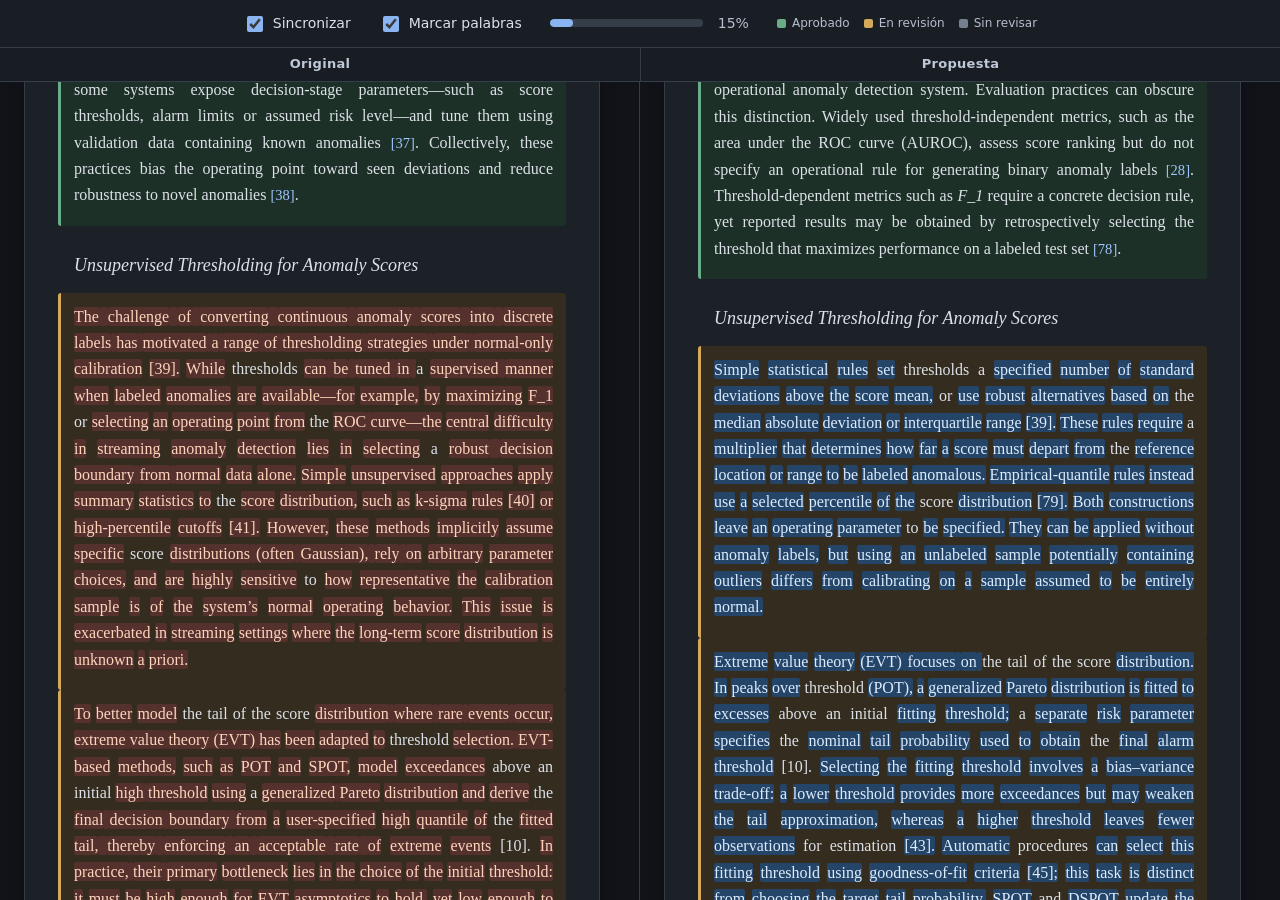
<file: index.html>
<!doctype html>
<html lang="es">
<head>
  <meta charset="utf-8">
  <meta name="viewport" content="width=device-width, initial-scale=1">
  <meta name="color-scheme" content="dark">
  <meta name="theme-color" content="#111318">
  <meta name="description" content="Comparación del manuscrito original y las propuestas de revisión de AutoCUSUM.">
  <title>AutoCUSUM · Original y propuesta</title>
  <link rel="stylesheet" href="styles.css">
  <script src="review-data.js" defer></script>
  <script src="review-model.js" defer></script>
  <script src="app.js" defer></script>
</head>
<body data-server-no-reload>
  <header class="controls" aria-label="Opciones de comparación">
    <label><input type="checkbox" id="sync" checked> Sincronizar</label>
    <label title="Rojo: palabras retiradas del original. Azul: palabras añadidas a la propuesta. Los párrafos aprobados no muestran marcas."><input type="checkbox" id="word-diff" checked> Marcar palabras</label>
    <div class="reading-progress">
      <progress id="scroll-progress-bar" class="scroll-progress-bar" value="0" max="100" aria-label="Progreso de lectura"></progress>
      <output id="scroll-progress" class="scroll-progress" aria-label="Porcentaje de desplazamiento">0%</output>
    </div>
    <div class="review-legend" aria-label="Colores de revisión">
      <span class="legend-approved">Aprobado</span>
      <span class="legend-review">En revisión</span>
      <span class="legend-unreviewed">Sin revisar</span>
    </div>
  </header>
  <main class="comparison" aria-label="Comparación del manuscrito">
    <div class="pane-label">Original</div>
    <div class="pane-label proposed-label">Propuesta</div>
    <section id="original-pane" class="paper-pane" aria-label="Paper original" tabindex="0"><article id="original-paper" class="paper"></article></section>
    <section id="proposed-pane" class="paper-pane" aria-label="Paper con el cambio propuesto" tabindex="0"><article id="proposed-paper" class="paper"></article></section>
  </main>
  <noscript>Activa JavaScript para ver los papers.</noscript>
</body>
</html>
</file>
<file: styles.css>
:root{color-scheme:dark;--line:#353d49;--ui:system-ui,-apple-system,BlinkMacSystemFont,"Segoe UI",sans-serif}
*{box-sizing:border-box}
body{margin:0;height:100dvh;display:flex;flex-direction:column;overflow:hidden;background:#111318;color:#dce1e8;font:16px/1.45 var(--ui)}
.controls{display:flex;flex-wrap:wrap;justify-content:center;align-items:center;gap:28px;min-height:48px;padding:10px 16px;background:#191d24;border-bottom:1px solid var(--line);flex-shrink:0}
.controls label{display:flex;align-items:center;gap:7px;font-size:14px;cursor:pointer}
.controls input{width:16px;height:16px;accent-color:#8bb5f1;cursor:pointer}
.review-legend{display:flex;align-items:center;gap:14px;font-size:12px;color:#b5bfce}
.review-legend span{display:flex;align-items:center;gap:6px;white-space:nowrap}
.review-legend span::before{content:"";width:9px;height:9px;border-radius:2px;background:#77808d}
.review-legend .legend-approved::before{background:#69ad88}
.review-legend .legend-review::before{background:#d4a95c}
.scroll-progress{min-width:4ch;text-align:right;font-size:14px;font-variant-numeric:tabular-nums;color:#b5bfce}
.reading-progress{display:flex;align-items:center;gap:10px}
.scroll-progress-bar{appearance:none;-webkit-appearance:none;display:block;width:clamp(80px,12vw,160px);height:8px;border:0;border-radius:999px;overflow:hidden;background:#353d49;color:#8bb5f1;accent-color:#8bb5f1}
.scroll-progress-bar::-webkit-progress-bar{background:#353d49;border-radius:999px}
.scroll-progress-bar::-webkit-progress-value{background:#8bb5f1;border-radius:999px}
.scroll-progress-bar::-moz-progress-bar{background:#8bb5f1;border-radius:999px}
input:focus-visible,.paper-pane:focus-visible{outline:2px solid #8bb5f1;outline-offset:-2px}
.comparison{display:grid;grid-template-columns:minmax(0,1fr) minmax(0,1fr);grid-template-rows:34px minmax(0,1fr);flex:1;min-height:0}
.pane-label{display:flex;justify-content:center;align-items:center;background:#181c23;border-bottom:1px solid var(--line);font-size:13px;font-weight:600;letter-spacing:.3px;color:#bec8d6}
.proposed-label{border-left:1px solid var(--line)}
.paper-pane{overflow:auto;min-width:0;padding:22px 24px 65px;scrollbar-gutter:stable;scrollbar-color:#526075 #15181f}
#original-pane{border-right:1px solid var(--line)}
.paper{background:#1c2027;max-width:920px;min-height:100%;margin:0 auto;padding:44px 46px 65px;box-shadow:0 2px 16px #00000040;border:1px solid var(--line);font:16px/1.65 Georgia,"Times New Roman",serif}
.paper-header{text-align:center;padding:0 3px 24px;margin-bottom:12px;border-bottom:1px solid var(--line)}
.paper-header h1{font-size:27px;line-height:1.18;letter-spacing:-.5px;margin:4px 0 15px;font-weight:500}
.paper-header p{font:13px/1.6 var(--ui);color:#b2bdcc;margin:0}
.paper-block{position:relative;border-radius:3px;margin:0 -13px;padding:3px 13px;border-left:3px solid transparent;overflow-wrap:anywhere}
.paper-block p{margin:8px 0 14px;text-align:justify;hyphens:auto}
.paper-block.changed.original,.paper-block.changed.proposed{background:#342c1e;border-left-color:#d4a95c}
.paper-block.approved.original,.paper-block.approved.proposed{background:#1d3027;border-left-color:#69ad88}
.paper-block.original:empty,.paper-block.proposed:empty{padding:0;border:0;background:transparent}
.paper-block h2{font-size:21px;text-align:center;margin:30px 0 13px;font-variant:small-caps;font-weight:600;line-height:1.3}
.paper-block h3{font-size:18px;font-style:italic;font-weight:500;margin:22px 0 9px}
.paper-block h4{font-size:16px;font-weight:600;margin:15px 0 5px}
.small-caps{font-variant:small-caps}
.citation,.cross-reference{color:#9fc5ff;font-size:.91em}
a{color:#9fc5ff}
a:visited{color:#c6b1e5}
::selection{background:#41668e;color:#fff}
.math-inline{font-family:"Times New Roman",serif;font-style:italic;white-space:normal}
.equation{font:16px/1.75 "Times New Roman",serif;white-space:pre-wrap;text-align:center;background:#171b22;padding:14px 8px;border-block:1px solid #303744;margin:14px 0;overflow-x:auto}
.paper-block ul,.paper-block ol{padding-left:24px}
.paper-block li{margin:9px 0}
.paper-block figure{margin:15px 0}
.paper-images{display:flex;flex-wrap:wrap;gap:8px;align-items:center;justify-content:center}
.paper-images img{display:block;max-width:100%;height:auto;background:#fff;border:1px solid var(--line);border-radius:3px}
.paper-images:has(img+img) img{max-width:48%}
.paper-block figcaption{font:13px/1.5 var(--ui);color:#b5bfce;margin:10px 0 15px}
.table-scroll{overflow-x:auto;width:100%}
.manuscript-table{border-collapse:collapse;font:14px/1.5 var(--ui);width:100%;margin:6px 0;border-block:2px solid #69778d}
.manuscript-table td{padding:7px 6px;border-bottom:1px solid #3c4654;vertical-align:top;min-width:35px}
.manuscript-table tr:first-child{background:#27303d;font-weight:650}
.reference{font:13px/1.55 Georgia,serif!important;text-align:left!important}
.reference span{color:#b1bdce}
.word-removed{background:#55312e;color:#ffd4bd;border-radius:2px}
.word-added{background:#254568;color:#dcecff;border-radius:2px}
mark{padding:1px 0;box-decoration-break:clone;-webkit-box-decoration-break:clone}
body.words-off mark{background:none;color:inherit;text-decoration:none;box-decoration-break:slice}
@media(min-width:1800px){.paper{padding:50px 60px}}
@media(max-width:1100px){.paper-pane{padding:15px 12px 50px}.paper{padding:30px 26px}.paper-header h1{font-size:23px}}
@media(max-width:700px){.paper-pane{padding:10px 6px 40px}.paper{padding:22px 15px}.paper-header h1{font-size:20px}.paper-block{margin:0 -8px;padding-inline:8px}.paper-block p{text-align:left}.controls{gap:22px}}
@media print{:root{color-scheme:light;--line:#ccc}body{height:auto;overflow:visible;background:#fff;color:#111}.controls,.pane-label{display:none}.comparison{display:block}.paper-pane{overflow:visible}.paper{box-shadow:none;border:0;background:#fff}.citation,.cross-reference,.reference span,.paper-header p,.paper-block figcaption,a,a:visited{color:#333}.paper-block.changed.proposed,.equation,.manuscript-table tr:first-child{background:#f3f6fa}.paper-block.approved.original,.paper-block.approved.proposed{background:#edf6ef}.word-added{background:#c5ddff;color:#173f7c}.word-removed{background:#f7d9c8;color:#7d3430}#original-pane{display:none}}
</file>
